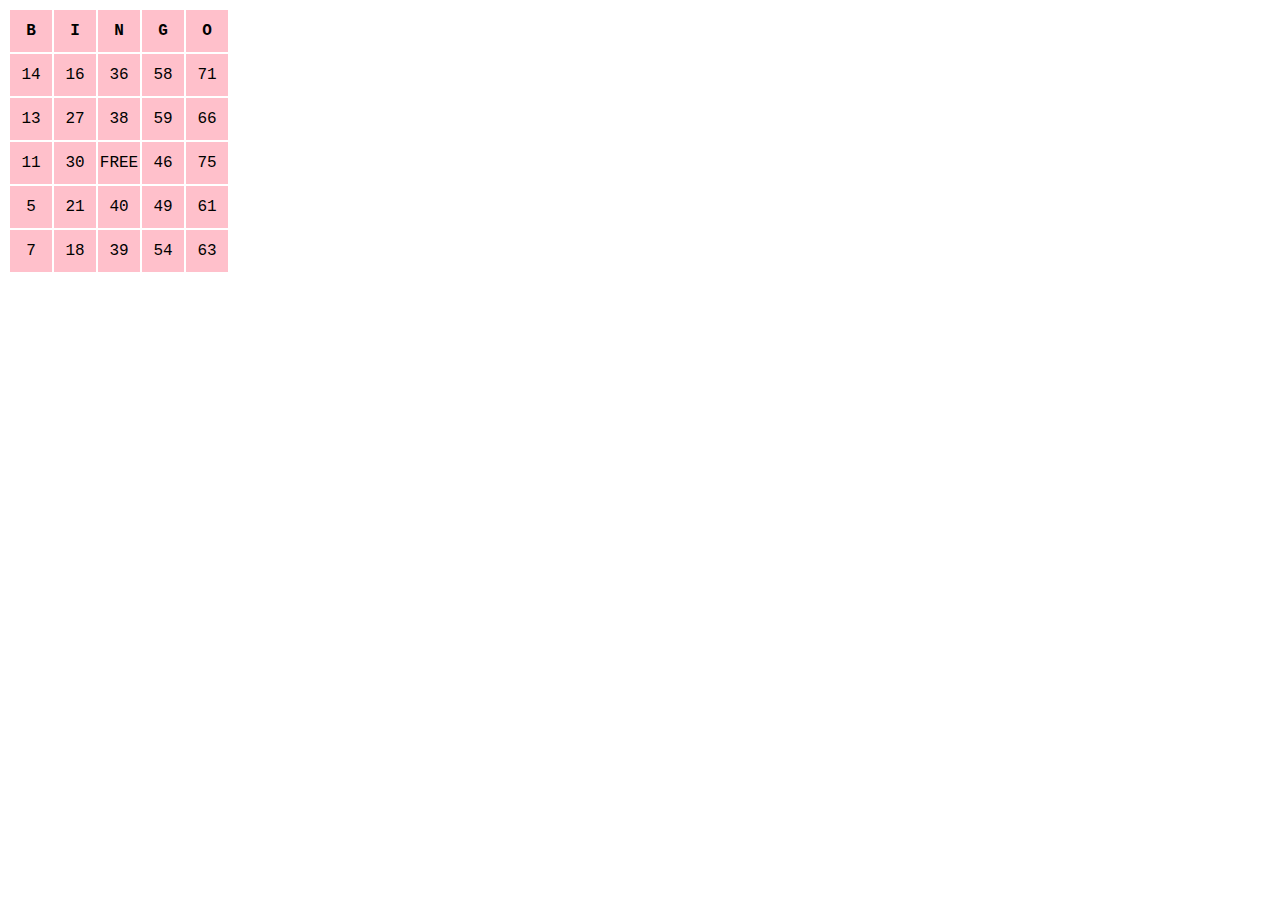
<file: Bingo/index.html>
<!DOCTYPE html>
<html lang="ja">
<head>
  <meta charset="utf-8">
  <title>My bingo</title>
  <link rel="stylesheet" href="css/style.css">
</head>

<body>
 <table>
  <thead>
    <tr><th>B</th><th>I</th><th>N</th><th>G</th><th>O</th></tr>
  </thead>
  <tbody>
    <!-- <tr><td>1</td><td>1</td><td>1</td><td>1</td><td>1</td></tr>
    <tr><td>1</td><td>1</td><td>1</td><td>1</td><td>1</td></tr>
    <tr><td>1</td><td>1</td><td>1</td><td>1</td><td>1</td></tr>
    <tr><td>1</td><td>1</td><td>1</td><td>1</td><td>1</td></tr>
    <tr><td>1</td><td>1</td><td>1</td><td>1</td><td>1</td></tr> -->
    
  </tbody>

 </table>
 
 



  <script src="js/main.js"></script>
</body>



</html>
</file>
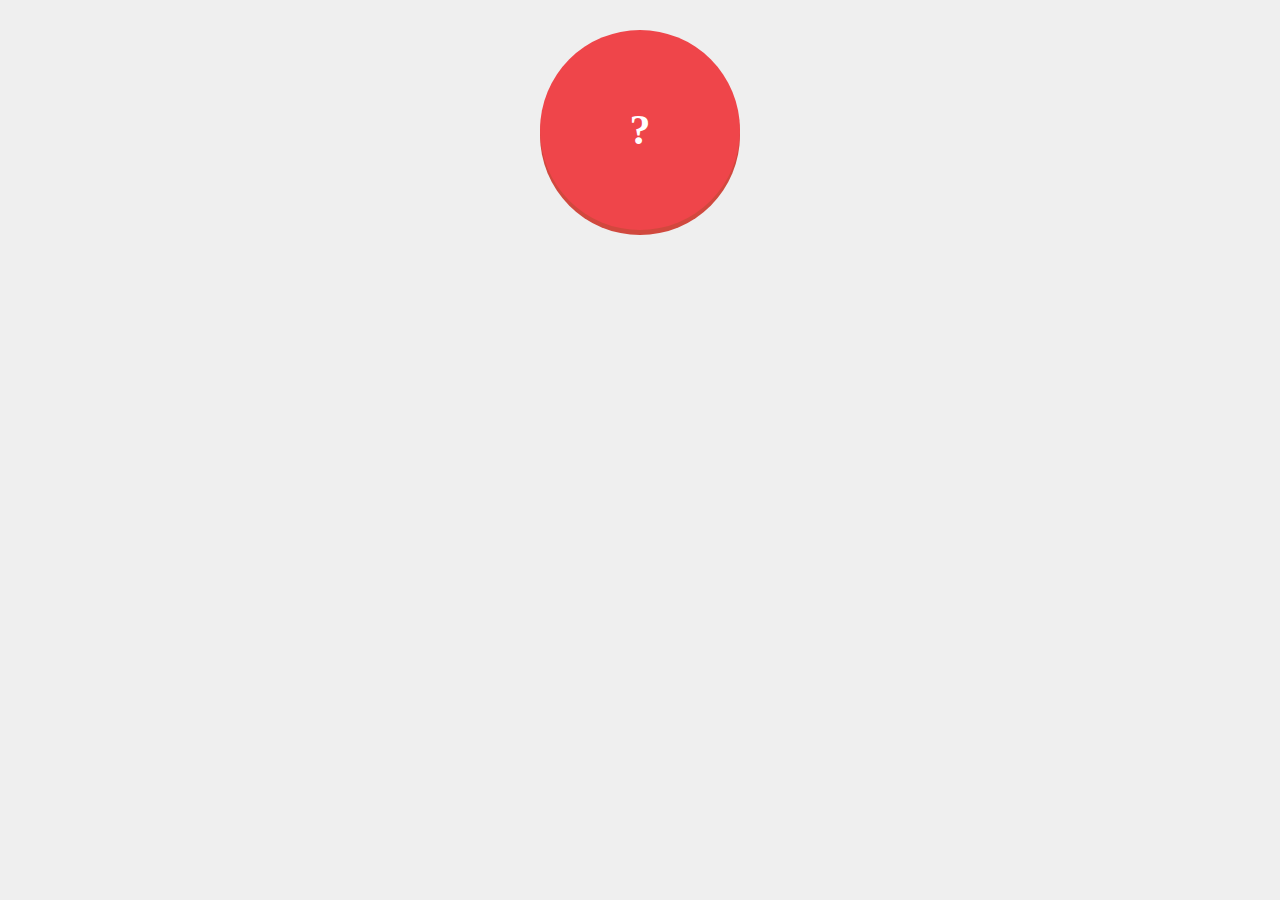
<file: fortune teller/index.html>
<!DOCTYPE html>
<html lang="ja">
  <head>
    <meta charset="utf-8">
    <title>おみくじ</title>
    <link rel="stylesheet" href="css/styles.css">

  



  </head>
  <body>
    <div id="btn" >?

    </div>



  <script src="js/main.js">
  
  </script>
  </body>
  
  </html>
</file>
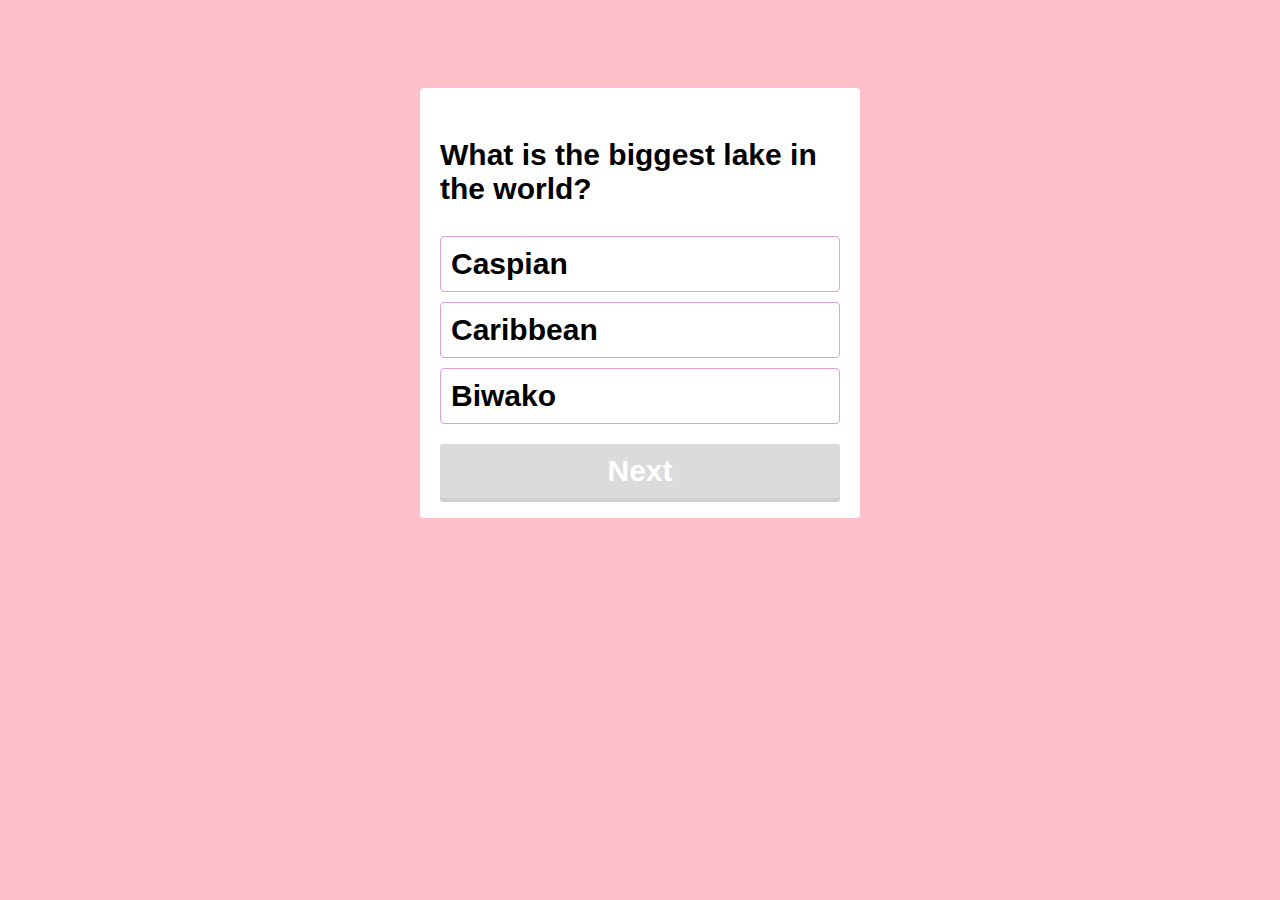
<file: Quiz/index.html>
<!DOCTYPE html>
<html lang ="java">
<head>
 <meta charset ="utf-8">
 <title>Quiz</title>
 <link rel ="stylesheet" href="styles.css">
</head>
<body>
  <section class ="container">

    <p id ="question">Q1</p>
    <ul id ="choices">
      <!-- <li>a1</li>
      <li>a2</li>
      <li>a3</li>
     -->
      
    </ul>
    <div id="btn" class="disabled">
      Next
    </div>
    
    <section id="result" class="hidden">
     <p>Score3/3</p>
     <a href ="">replay?</a>

    </section>
  </section>

  <script src ="js/main.js"> 

  </script>
</body>

</html>
</file>
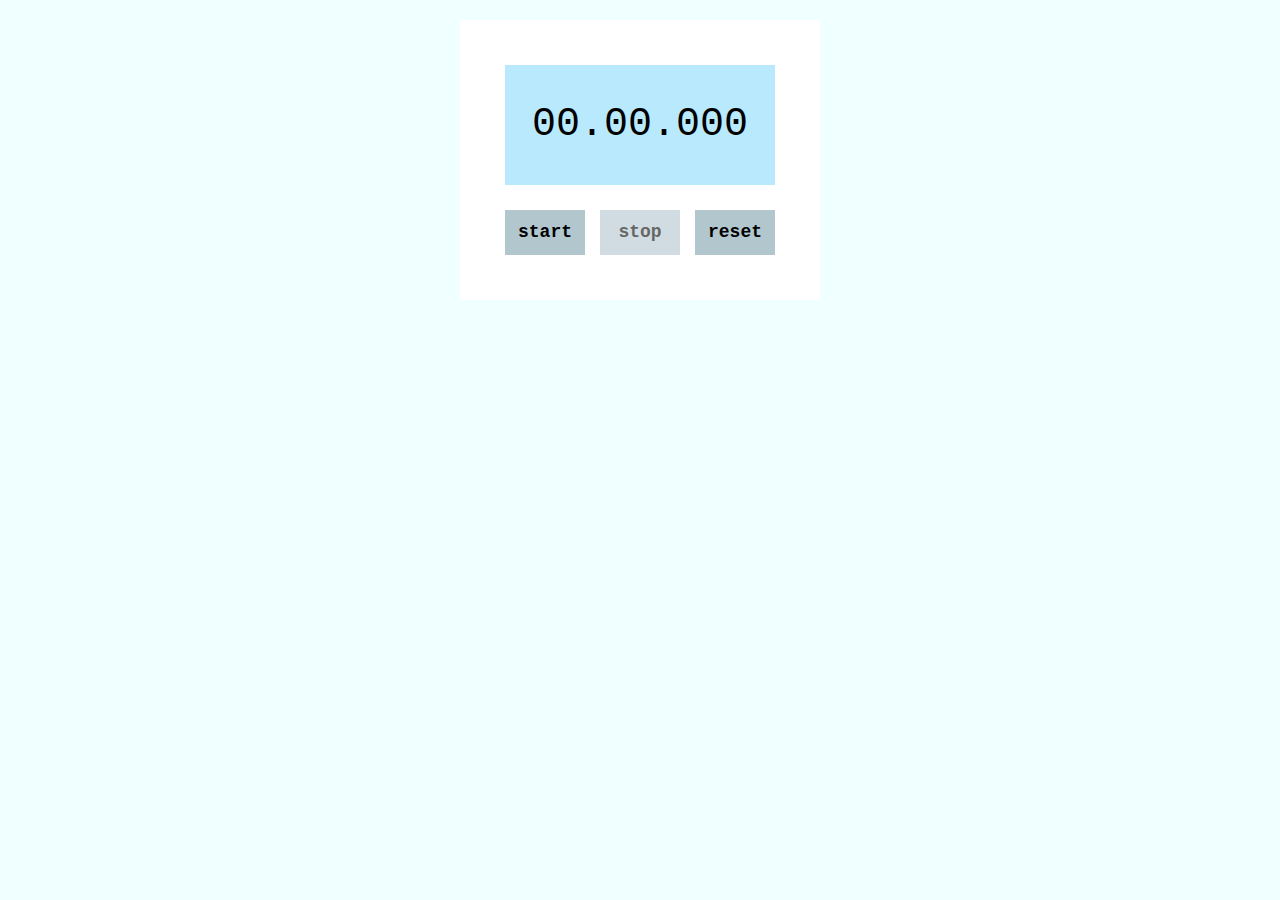
<file: stopwatch/index.html>
<!DOCTYPE html>
<html lang ="ja">
  <head>
    <meta charset="utf-8">
    <title>StopWatch</title>
    <link rel="stylesheet" href="css/styles.css">

  </head>
  <body>
    <div class ="container">
     <div id ="timer">00.00.000</div>
     <div class ="controls">
        <div class="btn" id ="start">start</div>
        <div class="btn" id ="stop">stop</div>
        <div class="btn" id ="reset">reset</div>
      </div>
    </div>
    <script src ="js/main.js">

    </script>
  </body>

</html>
</file>
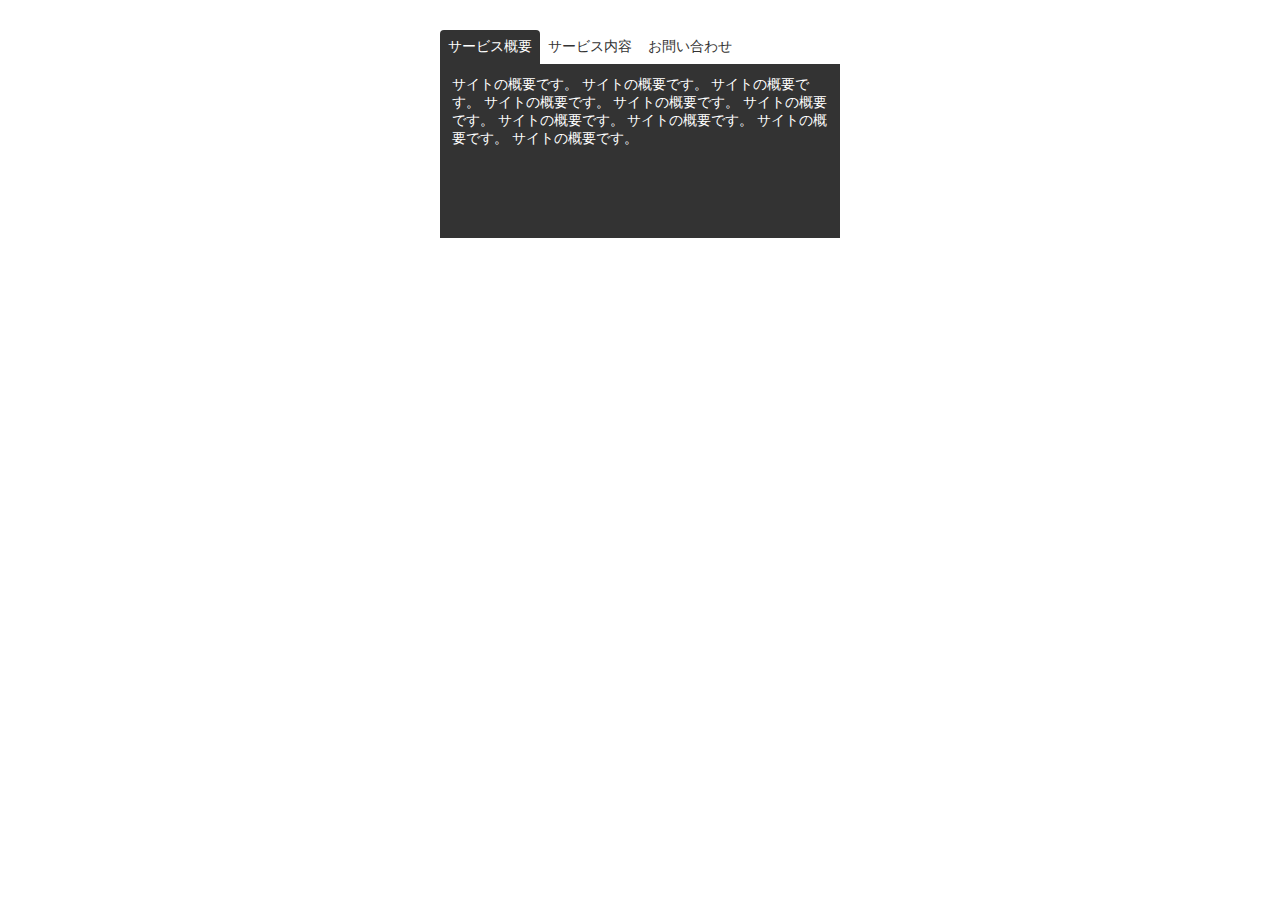
<file: Tab Menu1/index.html>
<!DOCTYPE html>
<html>
<head>
  <meta charset="utf-8">
  <title>Tab Menu</title>
  <link rel="stylesheet" href="css/styles.css">
</head>
<body>
  <div class="container">
   <ul class="menu">
     <li><a href="#" class="active" data-id = "about">サービス概要</a></li>
     <li><a href="#" data-id = "service">サービス内容</a></li>
     <li><a href="#" data-id = "contact">お問い合わせ</a></li>
   </ul>


  <section class ="content active" id="about">
    サイトの概要です。 サイトの概要です。 サイトの概要です。 サイトの概要です。 サイトの概要です。 サイトの概要です。 サイトの概要です。 サイトの概要です。 サイトの概要です。 サイトの概要です。
  </section>

  <section class ="content" id="service">
   サービス内容。サービス内容。サービス内容。サービス内容。サービス内容。サービス内容。サービス内容。サービス内容。サービス内容。サービス内容。
  </section>
  <section class ="content " id ="contact">
    お問い合わせ。 お問い合わせ。 お問い合わせ。 お問い合わせ。 お問い合わせ。 お問い合わせ。 お問い合わせ。 お問い合わせ。 お問い合わせ。 お問い合わせ。
  </section>

 </div>


  <script src ="js/main.js"></script>
</body>
</html>
</file>
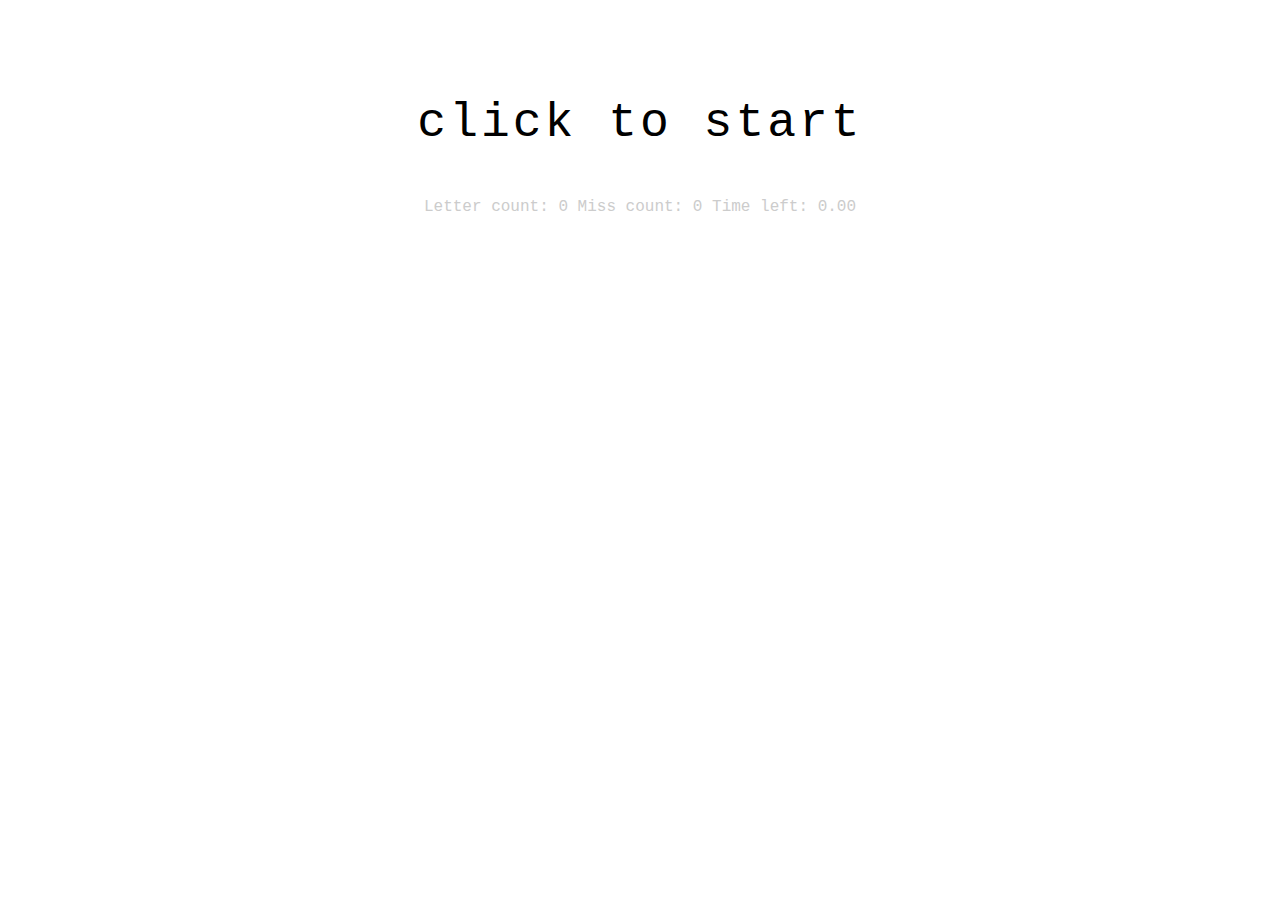
<file: TypingGame/index.html>
<!DOCTYPE html>
<html lang="ja">
  <head>
    <meta charset="utf-8">
    <title>typinggame</title>
    <link rel="stylesheet" href="css/styles.css">

  </head>
  <body>
    <p  id= "target"> click to start</p>
    <p class ="info">
      Letter count: <span id ="score">0</span>
      Miss count: <span id ="miss">0</span>
      Time left: <span id ="timer">0.00</span>
    </p>


    <script src = "is/main.js">

    </script>
  </body>



</html>
</file>
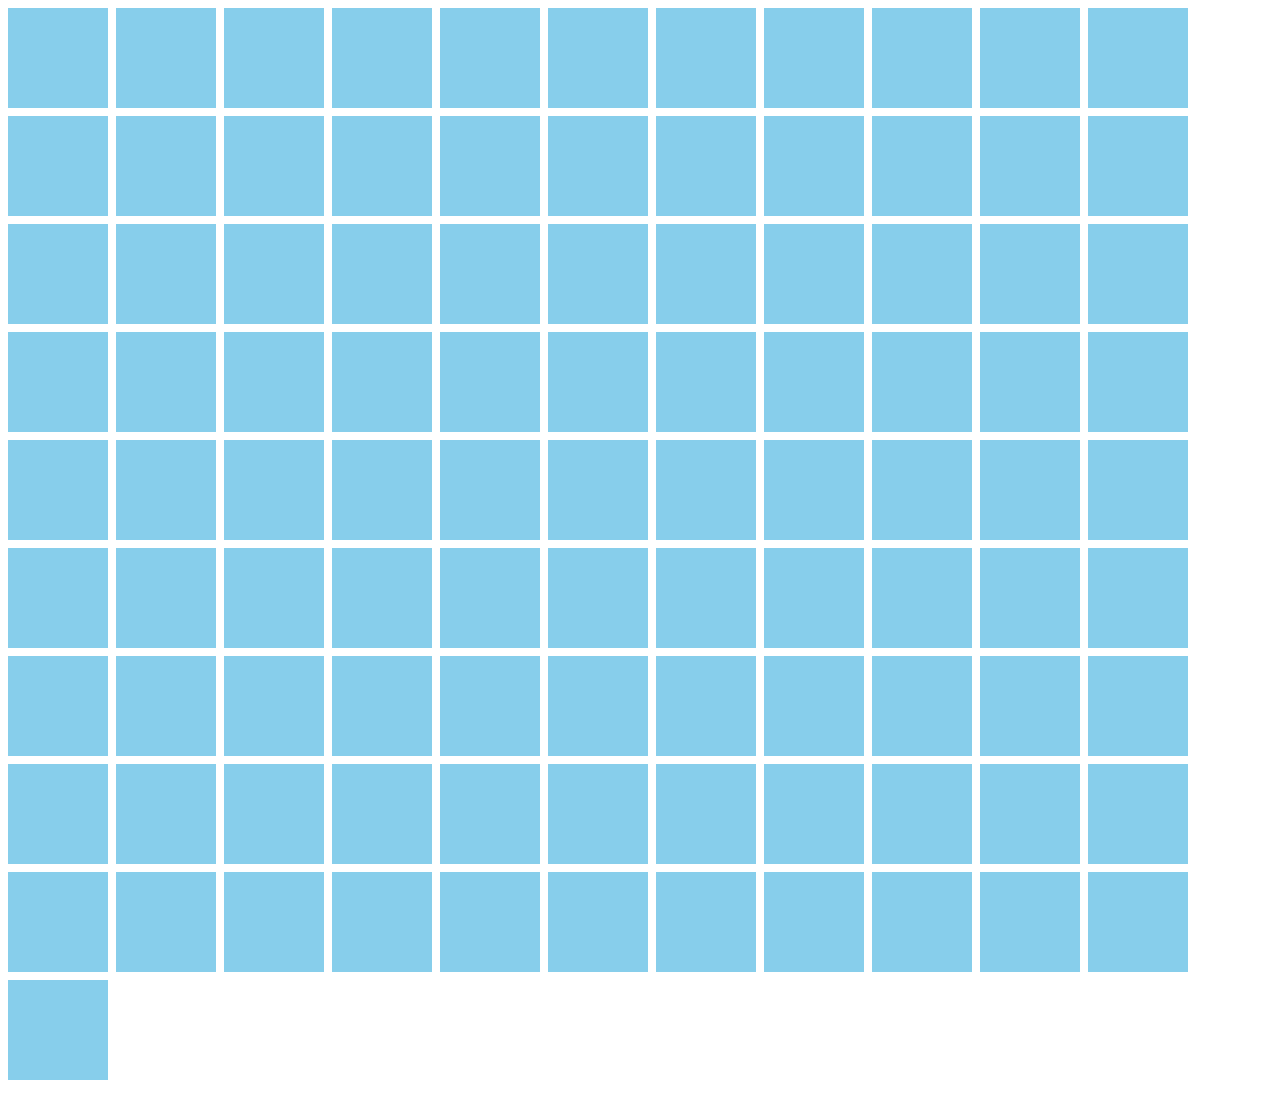
<file: カードめくり/index.html>
<!DOCTYPE html>
<html lang="ja">


<head>
 <meta charset="utf-8">
 <title>カードめくり </title>
 <style>
  body{
   display:flex;
   flex-wrap:wrap;
  }

  
   .box{
     width:100px;
     height:100px;
     background-color: skyblue;
     cursor: pointer;
     transition:2s;
     margin:0 8px 8px 0;
     text-align:center;
     line-height:100px;


   }
    /* .circle{ */
    .win{
    background:pink;
     border-radius:50%;
     transform:rotate(360deg);
   }
  .lose{
    transform.scale:(0.9);
  }


  </style>
</head>
<body>
  <script>
      'use strict';

    const num = 5 ;
    const winner = Math.floor(Math.random()* num); // 0 - 4


    for(let i=0; i<100; i++){

      const div= document.createElement('div');
      div.classList.add('box');
      // div.textContent= i;

    
      div.addEventListener('click',() => {
        //  div.classList.toggle('circle');
        if (i=== winner ) {
          div.textContent='win!';
          div.classList.add('win')
          
        }else {
          div.textContent='Lose';
          div.classList.add=('Lose')
          }


        });
    
       document.body.appendChild(div);

    }
    
   </script>

</body>
</html>
</file>
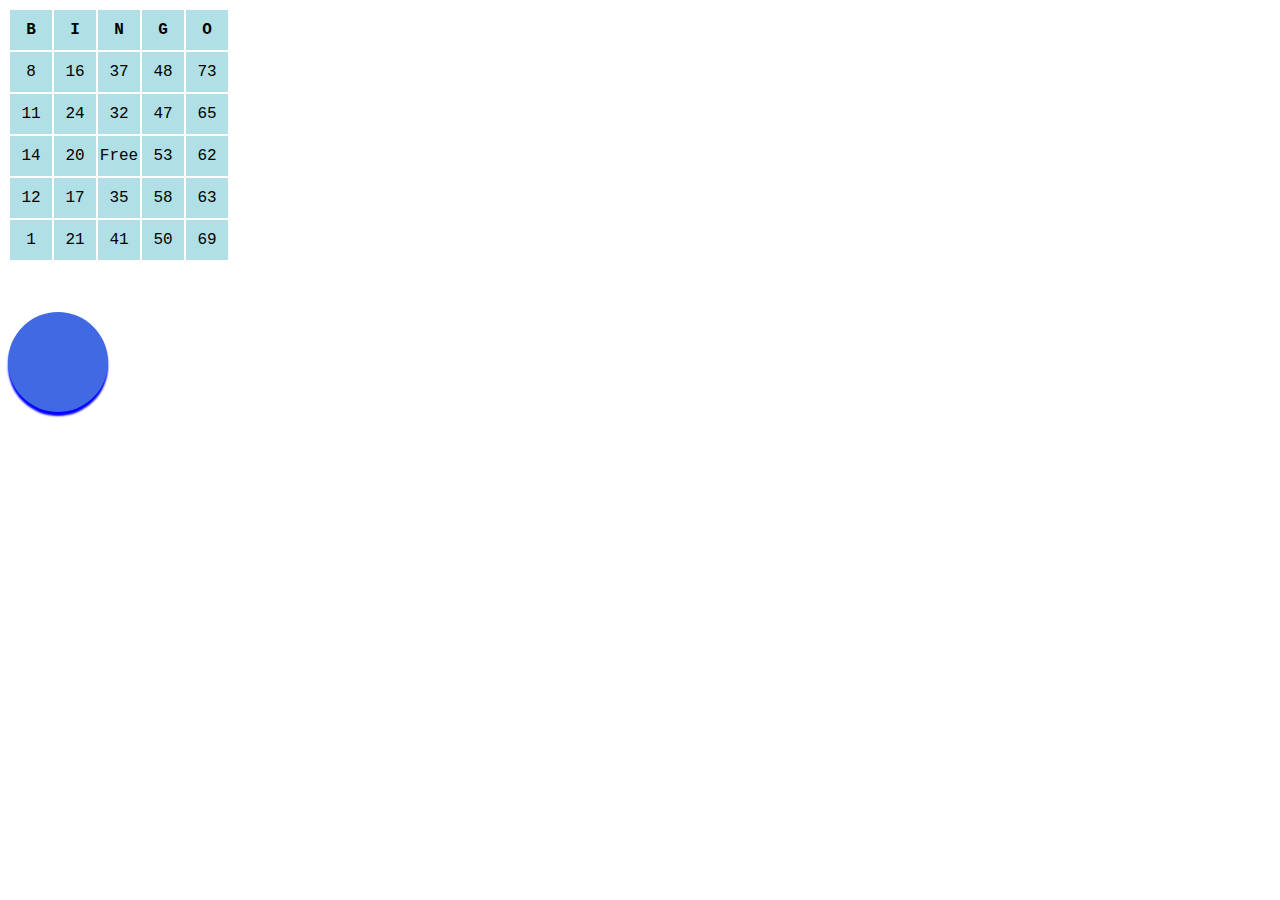
<file: Bingo/bingo2.html>
<!DOCTYPE hnml>
<html>
<head>
    <meta charset="utf-8">
    <link rel="stylesheet" href="./css/bingo2.css">
    <title>ビンゴ</title>

<body>
    

    <table>
    <thead>
        <tr>
            <th>B</th><th>I</th><th>N</th><th>G</th><th>O</th>
        </tr>
    </thead>
    <tbody> </tbody>

    </table>
    <div id="btn"></div>
    

    <script src="./js/bingo2.js"></script>
</body>
</head>
</html>
</file>
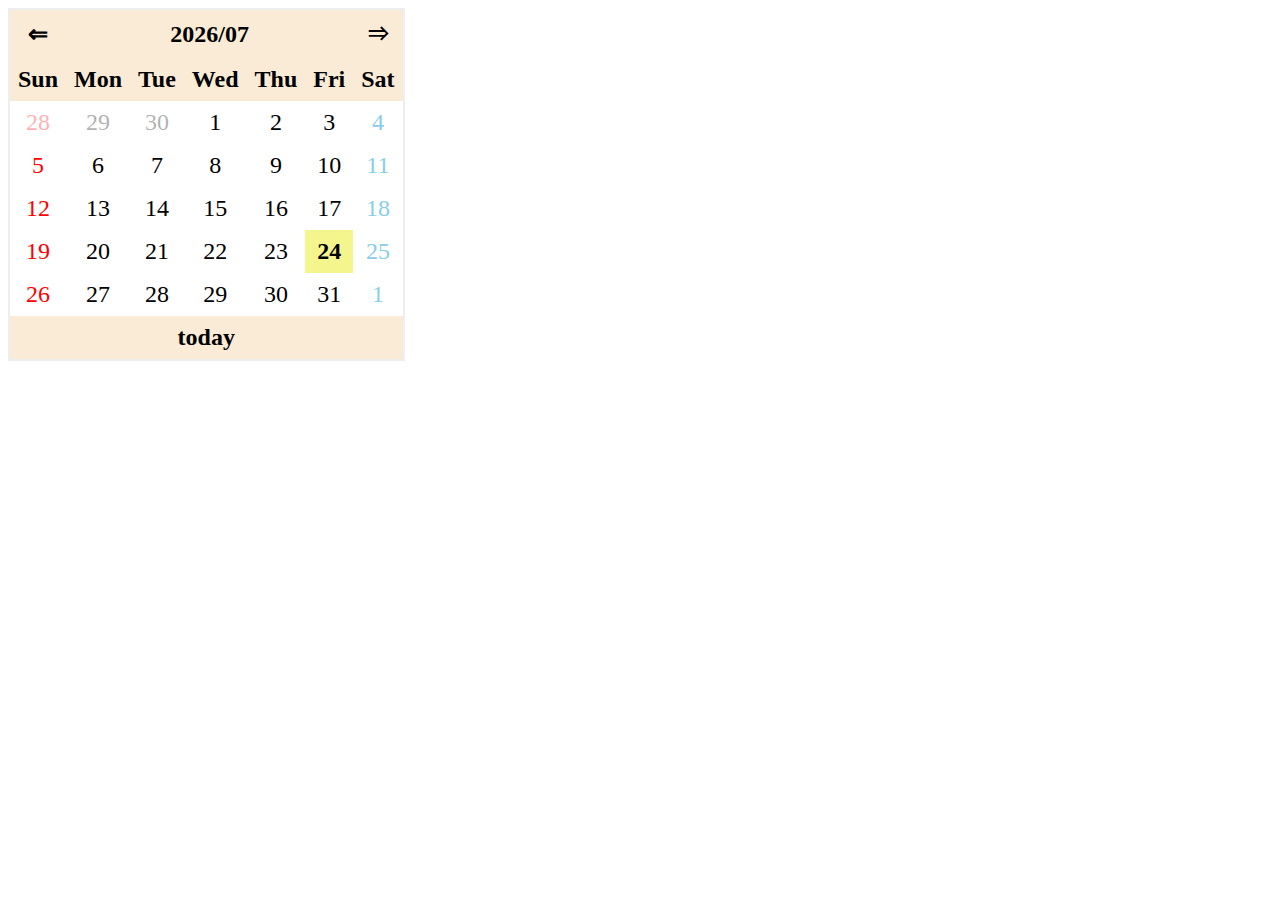
<file: carender/calendar1.html>
<!DOCTYPE html>
<html lang="ja">
  <head>
    <metsa charset ="utf-8">
    <title>Carender1</title>
    <link rel="stylesheet" href="css/calendar1.css">
  
 </head> 

  <body>
    <table>
      <thead>
        <tr>
          <th id="prev">&lArr;</th>
          <th id="title" colspan="5" >2020/07</th>
          <th id="next">&rArr;</th>
        </tr>

        <tr>
          <th>Sun</th><th>Mon</th><th>Tue</th><th>Wed</th><th>Thu</th><th>Fri</th><th>Sat</th>
        </tr>
      </thead>
     <tbody>
        <!-- <tr>
          <td class ="disabled">1</td>
          <td class ="disabled">1</td>
          <td class ="disabled">1</td>
          <td>1</td>
          <td>1</td>
          <td>1</td>
          <td>1</td>
        </tr>
        <tr>
          <td>1</td>
          <td>1</td>
          <td>1</td>
          <td>1</td>
          <td>1</td>
          <td>1</td>
          <td>1</td>
        <tr>
          <td>1</td>
          <td>1</td>
          <td>1</td>
          <td>1</td>
          <td>1</td>
          <td>1</td>
          <td>1</td>
        </tr>
        <tr>
          <td>1</td>
          <td>1</td>
          <td>1</td>
          <td>1</td>
          <td class="today">1</td>
          <td>1</td>
          <td>1</td>
        </tr>
        <tr>
          <td>1</td>
          <td>1</td>
          <td>1</td>
          <td>1</td>
          <td class ="disabled">1</td>
          <td class ="disabled">1</td>
          <td class ="disabled" >1</td>
        </tr> -->
        
      </tbody>
      <tfoot >
        <tr>
          <td id="today" colspan="7" >today</td>
        </tr>

      </tfoot>

    </table>


    <script src="js/calendar1.js">

    </script>
  </body>
  
  </html>
</file>
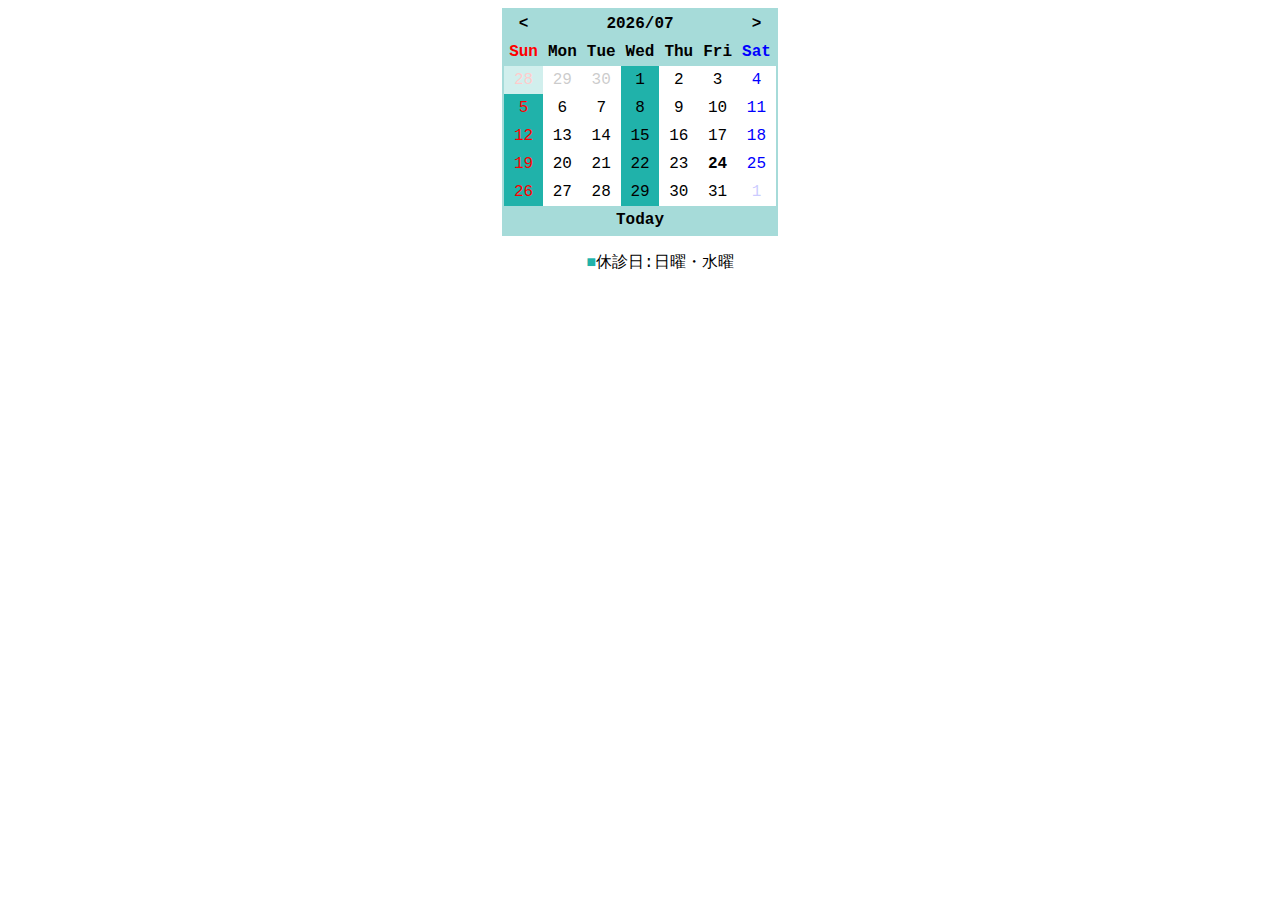
<file: carender/calendar2.html>
<!DOCTYPE html>
<html lang="ja">
  <head>
    <meta charset="utf-8" />
    <title>Calendar2</title>
    <link rel="stylesheet" href="./css/calendar2.css" />
  </head>

  <body>
    <table>
      <thead>
        <tr>
          <th id="prev">&lt;</th>
          <th id="title" colspan="5">2020/05</th>
          <th id="next">&gt;</th>
        </tr>
        <tr>
          <th>Sun</th>
          <th>Mon</th>
          <th>Tue</th>
          <th>Wed</th>
          <th>Thu</th>
          <th>Fri</th>
          <th>Sat</th>
        </tr>
      </thead>
      <tbody></tbody>

      <tfoot>
        <tr>
          <td id="today" colspan="7">Today</td>
        </tr>
      </tfoot>
    </table>
    <div class="calendar">
      <ul>
        <li><span>休診日:日曜・水曜</span></li>
      </ul>
    </div>

    <script src="./js/calendar2.js"></script>
  </body>
</html>
</file>
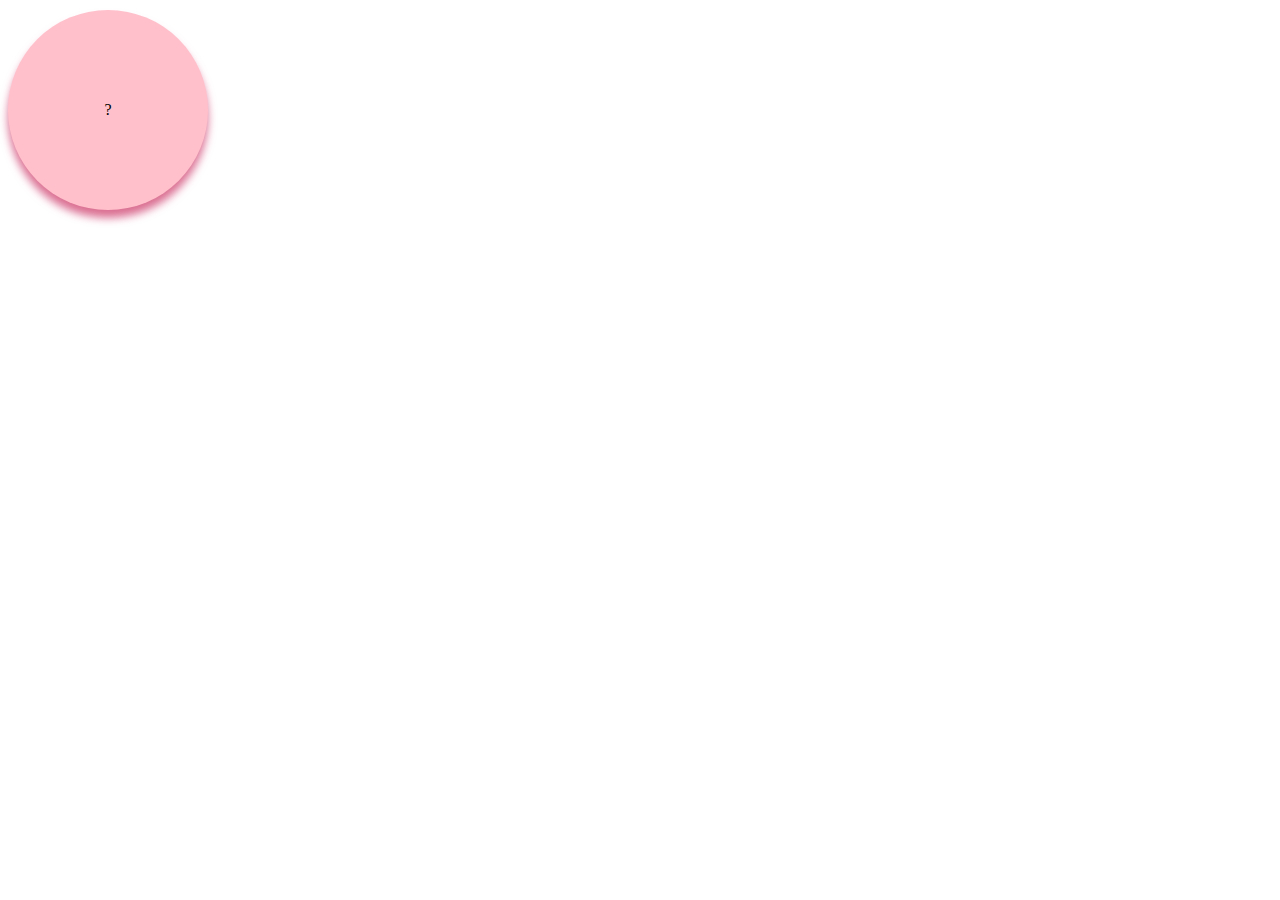
<file: Omikuji/omikuji.html>
<!DOCTYPE hnml>
<html>
<head>
    <meta charset="utf-8">
    <title>おみくじ</title>
<style>
    #btn{
        width:200px;
        height:200px;
        background: pink;
        border-radius: 50%;
        box-shadow: 0 8px 8px palevioletred;
        cursor: pointer;
        user-select: none;
        text-align: center;
        line-height: 200px;
        margin-top:10px;
    }
    #btn:hover{
        opacity: 0.8;

    }
    #btn:active{
        box-shadow: 0 4px 4px palevioletred;
        margin-top:18px;
    }
</style>
<body>
    <div id="btn">?</div>

    <script src="omikuji.js"></script>
</body>
</head>
</html>
</file>
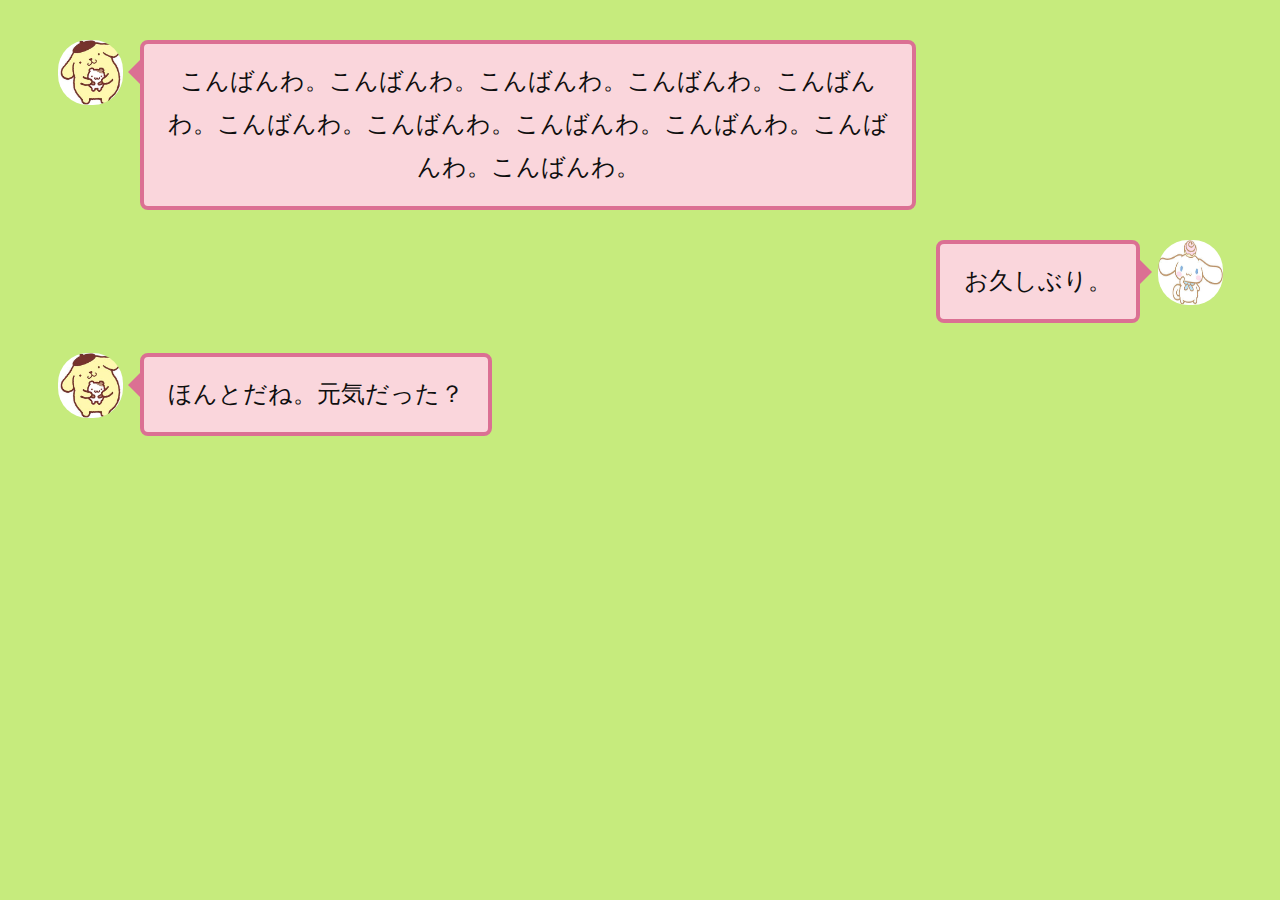
<file: UI/ui.html>
<!DOCTYPE html>
<html lang="ja">
  <head>
    <meta charset="utf-8" />
    <title>UI</title>
    <link rel="stylesheet" href="./css/ui.css" />
  </head>
  <body>
    <div class="container">
      <ul class="messages">
        <li class="left-side">
          <div class="icon">
            <img src="./img/purin.jpg" alt="アイコン１" />
          </div>
          <div class="text">
            こんばんわ。こんばんわ。こんばんわ。こんばんわ。こんばんわ。こんばんわ。こんばんわ。こんばんわ。こんばんわ。こんばんわ。こんばんわ。
          </div>
        </li>

        <li class="right-side">
          <div class="icon">
            <img src="./img/シナモン１.jfif" alt="アイコン２" />
          </div>
          <div class="text">お久しぶり。</div>
        </li>

        <li class="left-side">
          <div class="icon">
            <img src="./img/purin.jpg" alt="アイコン１" />
          </div>
          <div class="text">ほんとだね。元気だった？</div>
        </li>
      </ul>
      <script></script>
    </div>
  </body>
  <footer></footer>
</html>
</file>
<file: Bingo/css/style.css>
body{
 font-family: 'Courier New', Courier, monospace;

}

th, td{
 background: pink;
 width:40px;
 height:40px;
 text-align:center;
 line-height:40px;
}
</file>
<file: fortune teller/css/styles.css>
body{

background: #efefef;  
}

#btn {
 width:200px;
 height:200px;
 background:#ef454a;
 border-radius: 50%;
 margin:30px auto;
 text-align:center;
 line-height:200px;
 color:#fff;
 font-weight:bold;
 font-size:42px;
 cursor:pointer;
 box-shadow:0 5px 0 #d1483e;
 user-select:none
}

#btn hover{
  opacity:0.9;
}

#btn:active{
 box-shadow:0 5px 0 #d1483e;
 margin-top:35px;
}
</file>
<file: Quiz/styles.css>
body{
  font-family: Verdana, Geneva, Tahoma, sans-serif;
  font-size:30px;
  background-color:pink;
  display: flex;
}

.container{
  width :400px;
  margin:80px auto;
  background: #fff;
  border-radius: 4px;
  padding:20px;
  font-weight: bold;
  position: relative;
}

#question{
  font-weight: 16px;
}

#choices {
  padding:0px; 
  margin-bottom: 20px;
  list-style: none;
}

#choices > li{
  border :1px solid plum; 
  border-radius: 4px;
  cursor:pointer;
  padding:10px;
  margin-bottom: 10px;
}

#choices > li:hover{
  background: #f8f8ff;
}

#choices > li.correct {
 background:rgb(135, 235, 143);
 border-color: rgb(56, 243, 102);
 color:#fff;
 font-weight:bold;

}

#choices > li.correct::after{
 content:"...correct!";

}

#choices > li.wrong {
  background:rgb(190, 189, 189);
  border-color:rgb(104, 103, 103);
  color:rgb(165, 164, 164);
  font-weight:bold;
 
 }

 #choices > li.wrong::after{
  content:"...wrong!";
 
 }


#btn , #result >a {
 border-radius: 3px;
 background:palevioletred;
 padding: 10px ;
 cursor : pointer;
 text-align: center;
 color:#fff;
 box-shadow:0 4px 0 purple;
}

#btn.disabled{
  background:#ccc;
  box-shadow:0 4px 0 #bbb;
  opacity: 0.7;

}

#result{
  position: absolute;
  width:300px;
  background: #fff;
  padding: 30px;
  box-shadow:0 4px 8px rgba(0, 0, 0, 0.2);
  top:50px;
  left:0;
  right:0;
  margin:0 auto;
  border-radius: 4px;
  text-align: center;
  transition:0.4s;
}

#result.hidden{
 transform:translateY(-500px);


}
 #result > p {
  font-size:24px;

 }

 #result > a{
   display:block;
   text-decoration: none;
 }
</file>
<file: stopwatch/css/styles.css>
body{
 font-family: 'Courier New', monospace;
 font-size: 18px;
 background: azure;
}

.container{
 margin :20px auto;
 width:270px;
 background:#fff ;
 padding:45px;
 text-align: center;
}


#timer{
  background:rgb(185, 233, 252);
  height:120px; 
  line-height: 120px;
  font-size: 40px;
  margin-bottom: 25px; 
}

.btn{
 width:80px;
 height:45px;
 line-height: 45px;
 background:rgb(178, 198, 206);
 font-weight: bold;
 cursor:pointer;

}
 .controls{
  display:flex;
  justify-content:space-between;
  user-select: none;

 }

 .inactive{
   opacity: 0.6;
 }
</file>
<file: Tab Menu1/css/styles.css>
body{
  font-size: 14px;

}

.container{
  margin:30px auto;
  width:400px;
}

.menu{
  list-style: none;
  padding:0;
  margin:0;
  display:flex;

}

.menu li a{
  display:inline-block;
  width:100px;
  text-align: center;
  padding:8px 0;
  color:#333;
  text-decoration:none;
  border-radius: 4px 4px 0 0;
}

.menu li a.active{
 background: #333;
 color:#fff;
}

.menu li a:not(active):hover {
  opacity:0.5;
  transition:opacity 0.4s;

}

.content.active{
 background: #333;
 color:#fff;
 min-height:150px;
 padding:12px;
 display:block;
}

.content {
  display: none;
}
</file>
<file: TypingGame/css/styles.css>
body{
  padding-top:40px;
  font-family: 'Courier New', monospace;
  text-align: center;

}

#target{
  font-size: 48px;
  letter-spacing: 3px;
}

.info{
color:#ccc;

}
</file>
<file: Bingo/css/bingo2.css>
body{
    font-family: 'Courier New', Courier, monospace;
    font-size: 30px;
    /* margin:0 auto; */
 
     }
 
 
     th,
     td{
         text-align:center;
         line-height:center;
         background:powderblue;
         width: 40px;
         height:40px;
     }
     
     #btn{
         width:100px;
         height:100px;
         border-radius: 50%;
         box-shadow: 0px 4px 2px blue;
         background:royalblue ;
         color:seashell;
         text-align: center;
         margin-top: 50px;
         user-select: none;
         
 }
 
     #btn:hover{
      opacity: 0.4;
     }
 
     #btn:active{
         margin-top: 55px;
     }
</file>
<file: carender/css/calendar1.css>
body{
  font-family: Consolas;
  font-size: 24px;
  
}

table{
  border:2px solid #eee;
  border-collapse: collapse;

}
thead,
tfoot{
  background-color: antiquewhite;

}
tfoot{
  font-weight: 800;
}

th,
td{
text-align: center;
padding: 8px;
}

tbody td:first-child{
 color:red;
}

tbody td:last-child{
  color:skyblue;
}

tfoot{
  font-weight: bold;
}

td.disabled{
 opacity:0.3;
}

td.today{
  font-weight: bold;
  background-color: rgb(245, 245, 142);
}

#prev,
#next,
#today{
  cursor:pointer;
  user-select: none;
}
</file>
<file: carender/css/calendar2.css>
body {
  font-family: "Courier New", Courier, monospace;
}
table {
  border: 2px solid rgb(166, 219, 217);
  border-collapse: collapse;
  text-align: center;
  margin: 0 auto;
}

thead,
tfoot {
  background: rgb(166, 219, 217);
}

th,
td {
  padding: 5px;
}
thead tr:last-child > th:first-child {
  color: red;
}
thead tr:last-child > th:last-child {
  color: blue;
}

tbody td:first-child {
  color: red;
  background: lightseagreen;
}

tbody td:last-child {
  color: blue;
}
tbody td:nth-child(4) {
  background: lightseagreen;
}

tfoot td {
  font-weight: bold;
}

td.today {
  font-weight: bold;
}

td.disabled {
  opacity: 0.2;
}

#prev,
#next,
#today {
  cursor: pointer;
  user-select: none;
}

ul {
  list-style: none;
  text-align: center;
}

.calendar li::before {
  content: "■";
  color: lightseagreen;
}

p {
  font-size: 18px;
}
</file>
<file: UI/css/ui.css>
body{
  background: #c6eb7d;
  font-size: 24px;
  font-family: cursive;
  color:rgb(15, 15, 15);
  
  text-align:center;
  

}

.messages{
  margin:0;
  padding: 0;
  list-style: none;
}
.messages li{
 display: flex;
}

.messages li+li{
  margin-top: 30px;
}

li.right-side{
  flex-direction: row-reverse;
 }


.icon img{
  width:65px;
  height:65px;
  border-radius: 30px;
}
.icon{
  text-align: center;
  width:100px;
}

.text{
  background:rgb(250, 214, 220);
  border-radius: 8px;
  border:4px solid palevioletred;
  padding :16px 24px; 
  max-width: 60%;
  line-height: 1.8;
  position: relative;
}

.container{
 padding: 32px;
}



.text::before{
  content:"";
  width: 0px;
  height:0px;
  border:16px solid transparent;
  position: absolute;
}

.left-side .text::before{
 top:12px;
 left:-32px;
 border-right-color: palevioletred;
}

.right-side .text::before{
  top:12px;
  right:-32px;
  border-left-color: palevioletred;
 }
</file>
